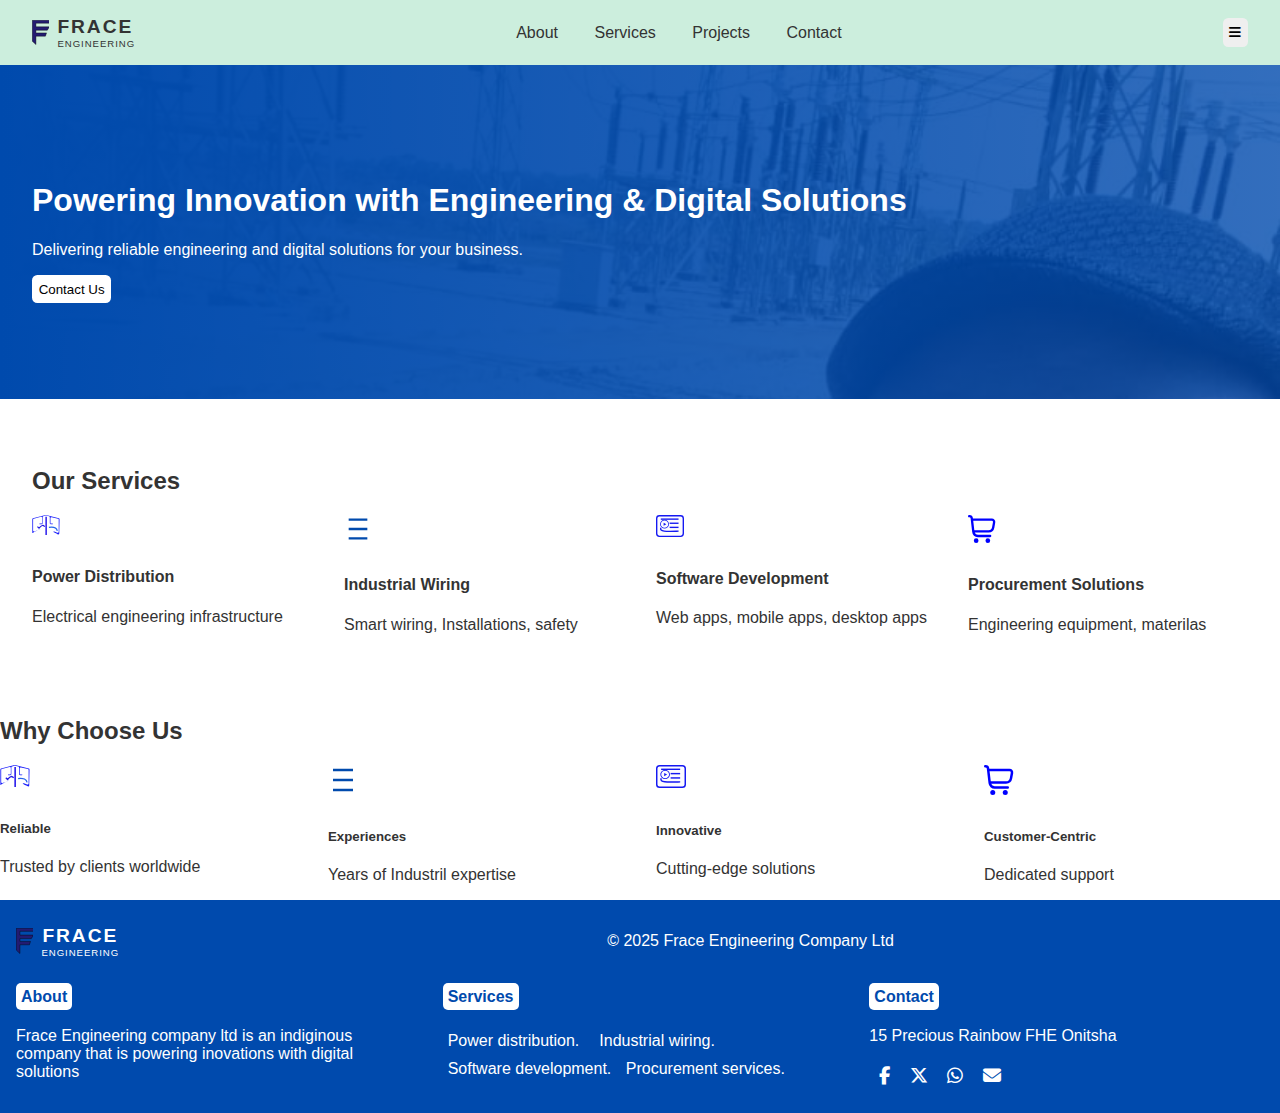
<file: index.html>
<!DOCTYPE html>
<html lang="en">
<head>
    <meta charset="UTF-8">
    <meta name="viewport" content="width=device-width, initial-scale=1.0, viewport-fit=cover">
    <meta name="Author" content="Engr. Ugwu Friday Bathlomew">
    <meta name="Description" content="Frace Engineering Company Ltd">
    <title>Frace Engineering Company Ltd</title>
    <link rel="stylesheet" href="fraceengineering_site/style.css">
    <script src="./fraceengineering_site/index.js" defer></script>
    <link rel="stylesheet" href="https://cdnjs.cloudflare.com/ajax/libs/font-awesome/6.6.0/css/all.min.css">
    <link rel="icon" type="image/svg+xml" href="icons/frace_logo.svg">
</head>
<body>
<!-- brand primary color hex #151a7b =&gt; rgba(21, 26, 123, 1)  secodary color #e69500 =&gt; rgba(230, 149, 0, 1) neutal color #f5f5f5 =&gt; rgba(245, 245, 245, 1) -->
    <header>
	    <div class="logo">
		<img src="icons/frace_logo.svg" alt="Frace Engineering Logo" class="logo-img">
	    	<div class="logo-text">
			<span class="frace">FRACE</span>
			<span class="engineering">ENGINEERING</span>
	        </div>
	    </div>
        <nav class="nav-items">
            <a href="./fraceengineering_site/about.html">About</a>
            <a href="./fraceengineering_site/services.html">Services</a>
            <a href="./fraceengineering_site/projects.html">Projects</a>
            <a href="./fraceengineering_site/contact.html">Contact</a>
	    <!--<button class="get-started-btn btn">Get Started</button>-->
        </nav>
	<button class="menu-toggle"><i class="fa-solid fa-bars"></i></button>
    </header>
    <div class="hero">
        <h1>Powering Innovation with Engineering & Digital Solutions</h1>
        <p>Delivering reliable engineering and digital solutions for your business.</p>
	<div class="btn" id="hero-btn"><!--<button class="get-started-btn">Get Started</button>--><button class="contact-us-btn">Contact Us</button></div>
    </div>
    <section>
        <h2>Our Services</h2>
        <div class="services">
		<div><a href=""> <img src="icons/power.svg" alt="Power Distribution"></a><h4>Power Distribution</h4><p>Electrical engineering infrastructure</p></div>
		<div><a href=""><img src="icons/wiring.svg" alt="Industrial wiring"></a><h4>Industrial Wiring</h4><p>Smart wiring, Installations, safety</p></div>
		<div><a href="fraceengineering_site/fracedigitals.html"><img src="icons/software.svg" alt="Software Development"></a><h4>Software Development</h4><p>Web apps, mobile apps, desktop apps</p></div>
		<div><a href=""><img src="icons/procurement.svg" alt="Procurement Solution"></a><h4>Procurement Solutions</h4><p>Engineering equipment, materilas</p></div>
        </div>
    </section>
    <article>
        <h2>Why Choose Us</h2>
        <div class="why-choose-us">
		<div><img src="icons/power.svg" alt="Reliable"><h5>Reliable</h5><p>Trusted by clients worldwide</p></div>
		<div><img src="icons/wiring.svg" alt="Industrialwiring"><h5>Experiences</h5><p>Years of Industril expertise</p></div>
		<div><img src="icons/software.svg" alt="Software Development"><h5>Innovative</h5><p>Cutting-edge solutions</p></div>
		<div><img src="icons/procurement.svg" alt="Procurement Solution"><h5>Customer-Centric</h5><p>Dedicated support</p></div>
        </div>
    </article>
    <footer>
	    <div class="logo footer-logo">
		<img src="icons/frace_logo.svg" alt="Frace Engineering Logo" class="logo-img">
	    	<div class="logo-text">
			<span class="frace">FRACE</span>
			<span class="engineering">ENGINEERING</span>
	        </div>
        	<p id="copyright">&copy; 2025 Frace Engineering Company Ltd</p>
	    </div>
        <nav class="footer-nav">
		<div class="footer-about">
			<h4><a href="./fraceengineering_site/about.html">About</a></h4>
			<p>Frace Engineering company ltd is an indiginous company that is powering inovations with digital solutions</P>
			<p></p>
		</div>
		<div class="footer-services">
			<h4><a href="./fraceengineering_site/services.html">Services</a></h4>
			<ul>
				<li>Power distribution.<li>
				<li>Industrial wiring.</li>
				<li>Software development.</li>
				<li>Procurement services.</li>
			</ul>
		</div>
		<div class="footer-contact">
			<h4><a href="./fraceengineering_site/contact.html">Contact</a></h4>
			<p>15 Precious Rainbow FHE Onitsha</p>
			<ul class="social-icons">
				<li><a href="https://web.facebook.com/profile.php?id=61580471103294" target="_blank" rel="noopener noreferre"><i class="fa-brands fa-facebook-f"></i></a></li>
				<li><a href="https://x.com/fracedigitals" target="_blank" rel="noopener noreferre"><i class="fa-brands fa-x-twitter"></i></a></li>
				<li><a href="https://whatsapp.com/channel/0029Vb6UBI9DjiOiw5bI5k14" target="_blank" rel="noopener noreferre" aria-label="Frace Engineering - Digital Solutions"><i class="fa-brands fa-whatsapp"></i></a></li>
				<li><a href="mailto:info@fraceengineering.com"><i class="fa-solid fa-envelope"></i></a></li>
			</ul>
		</div>
        </nav>
    </footer>
</body>
</html>
</file>
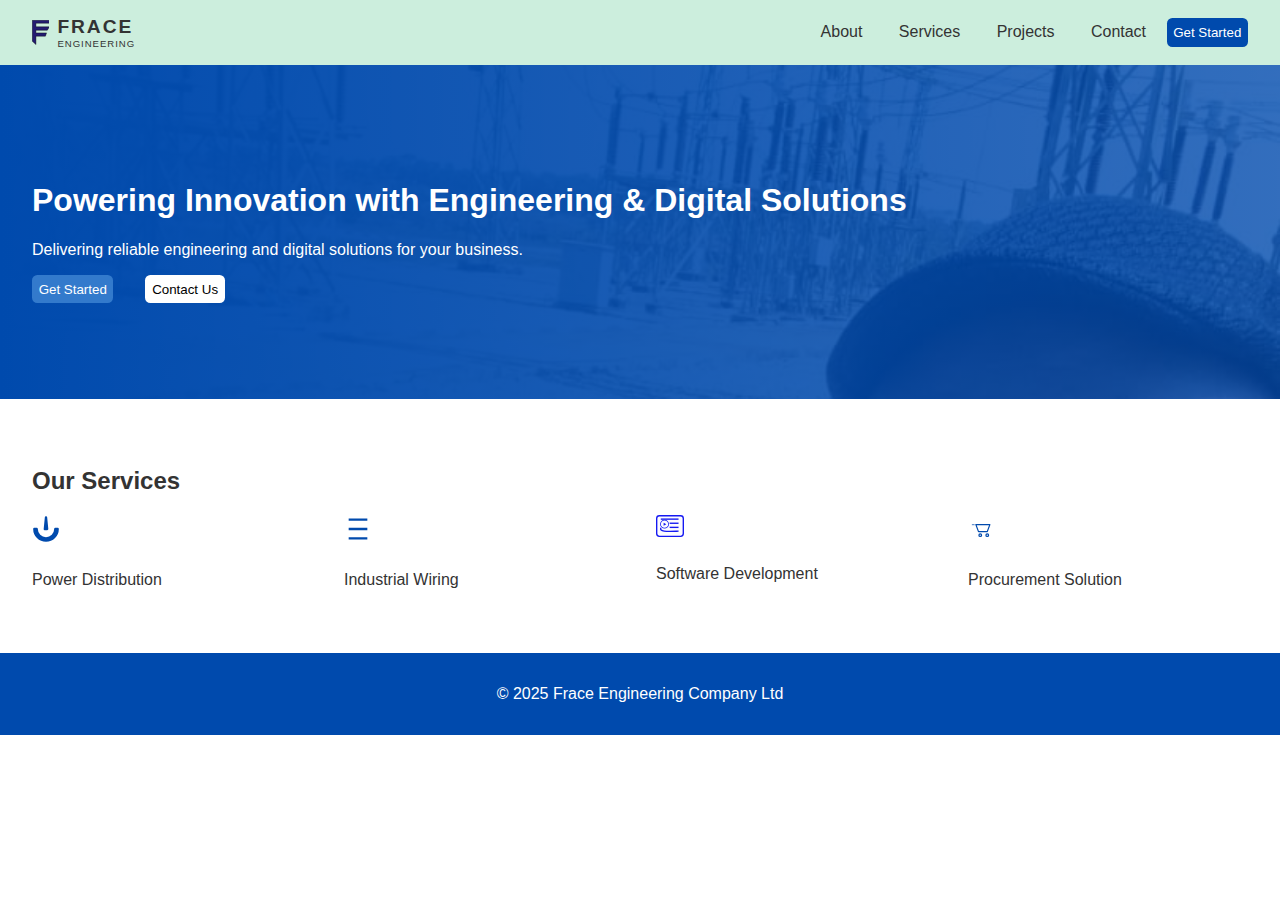
<file: fraceengineering_site/index.html>
<!DOCTYPE html>
<html lang="en">
<head>
    <meta charset="UTF-8">
    <meta name="viewport" content="width=device-width, initial-scale=1.0, viewport=fit-cover">
    <meta name="Author" content="Engr. Ugwu Friday Bathlomew">
    <meta name="Description" content="Frace Engineering Company Ltd">
    <title>Frace Engineering Company Ltd</title>
    <link rel="stylesheet" href="style.css">
    <link rel="icon" type="image/svg+xml" href="icons/frace_logo.svg">
</head>
<body>
    <header>
	    <div class="logo">
		<img src="icons/frace_logo.svg" alt="Frace Engineering Logo" class="logo-img">
	    	<div class="logo-text">
			<span class="frace">FRACE</span>
			<span class="engineering">ENGINEERING</span>
	        </div>
	    </div>
        <nav>
            <a href="about.html">About</a>
            <a href="services.html">Services</a>
            <a href="projects.html">Projects</a>
            <a href="contact.html">Contact</a>
	    <button class="get-started-btn btn">Get Started</button>
        </nav>
    </header>
    <div class="hero">
        <h1>Powering Innovation with Engineering & Digital Solutions</h1>
        <p>Delivering reliable engineering and digital solutions for your business.</p>
	<div class="btn" id="hero-btn"><button class="get-started-btn">Get Started</button><button class="contact-us-btn">Contact Us</button></div>
    </div>
    <section>
        <h2>Our Services</h2>
        <div class="services">
		<div><img src="icons/power.svg" alt="Power Distribution"><p>Power Distribution</p></div>
		<div><img src="icons/wiring.svg" alt="Industrialwiring"><p>Industrial Wiring</p></div>
		<div><img src="icons/software.svg" alt="Software Development"><p>Software Development</p></div>
		<div><img src="icons/procurement.svg" alt="Procurement Solution"><p>Procurement Solution</p></div>
        </div>
    </section>
    <footer>
        <p>&copy; 2025 Frace Engineering Company Ltd</p>
    </footer>
</body>
</html>
</file>
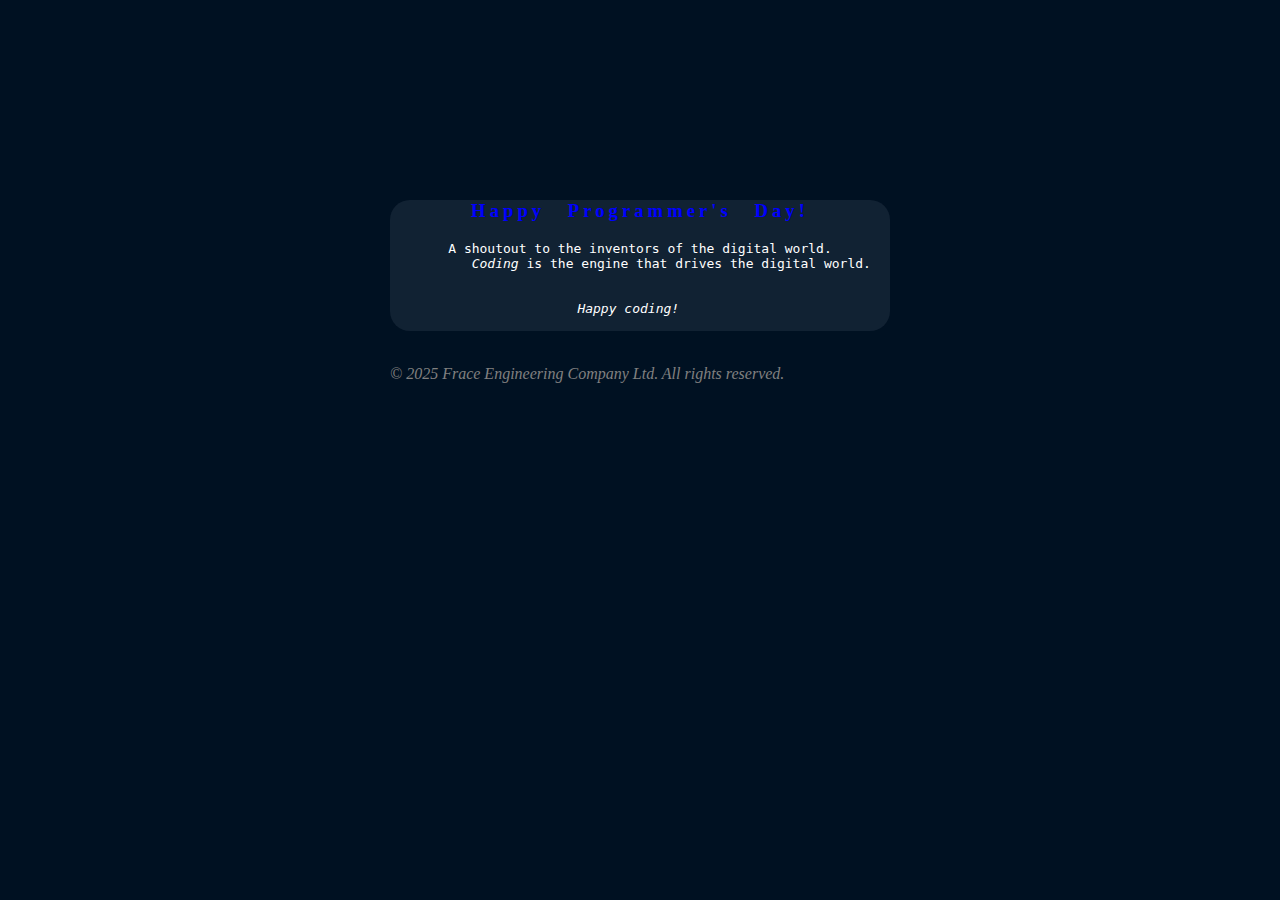
<file: digital_solutions/early_days/index.html>
<!DOCTYPE html>
<html lang="en-US">
	<head>
		<meta charset="utf-8">
		<title>Programmers Day</title>
		<link rel="stylesheet" href="index.css">
		<script  src="index.js" defer></script>
	</head>
	<body>
		<header>
			<section class="section" id="section-header">
				<h3>Happy Programmer's Day!</h3>
				<pre>A shoutout to the inventors of the digital world.
	<em>Coding</em> is the engine that drives the digital world.


	<i>Happy coding!</i> 		
				</pre>
			</section>
		</header>
		<footer id="myFooter">
			<p><i>&copy 2025 Frace Engineering Company Ltd. All rights reserved.</i></p>
		</footer>
	</body>
</html>
</file>
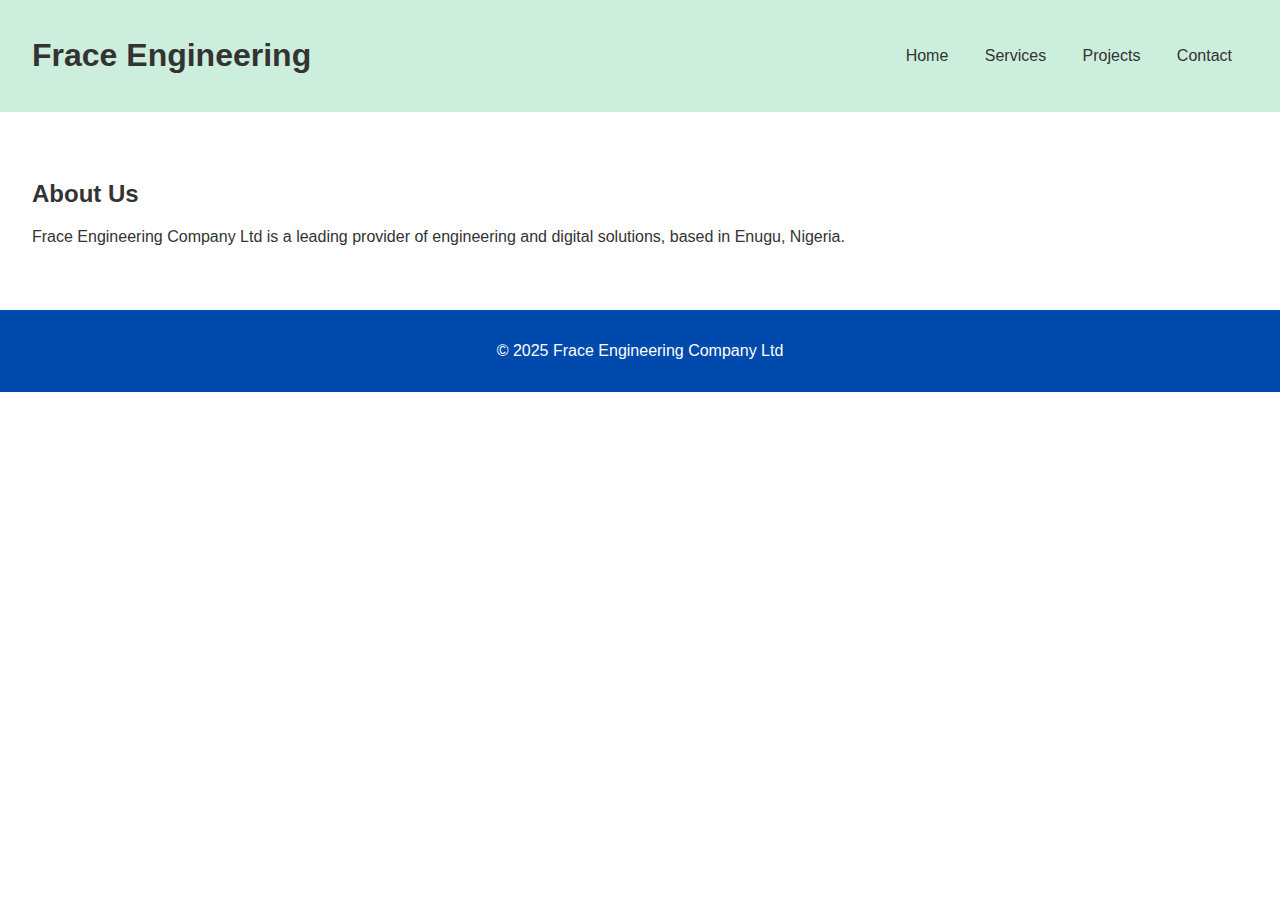
<file: fraceengineering_site/about.html>
<!DOCTYPE html>
<html lang="en">
<head>
    <meta charset="UTF-8">
    <meta name="viewport" content="width=device-width, initial-scale=1.0">
    <title>About - Frace Engineering</title>
    <link rel="stylesheet" href="style.css">
</head>
<body>
    <header>
        <h1>Frace Engineering</h1>
        <nav>
            <a href="index.html">Home</a>
            <a href="services.html">Services</a>
            <a href="projects.html">Projects</a>
            <a href="contact.html">Contact</a>
        </nav>
    </header>
    <section>
        <h2>About Us</h2>
        <p>Frace Engineering Company Ltd is a leading provider of engineering and digital solutions, based in Enugu, Nigeria.</p>
    </section>
    <footer>
        <p>&copy; 2025 Frace Engineering Company Ltd</p>
    </footer>
</body>
</html>
</file>
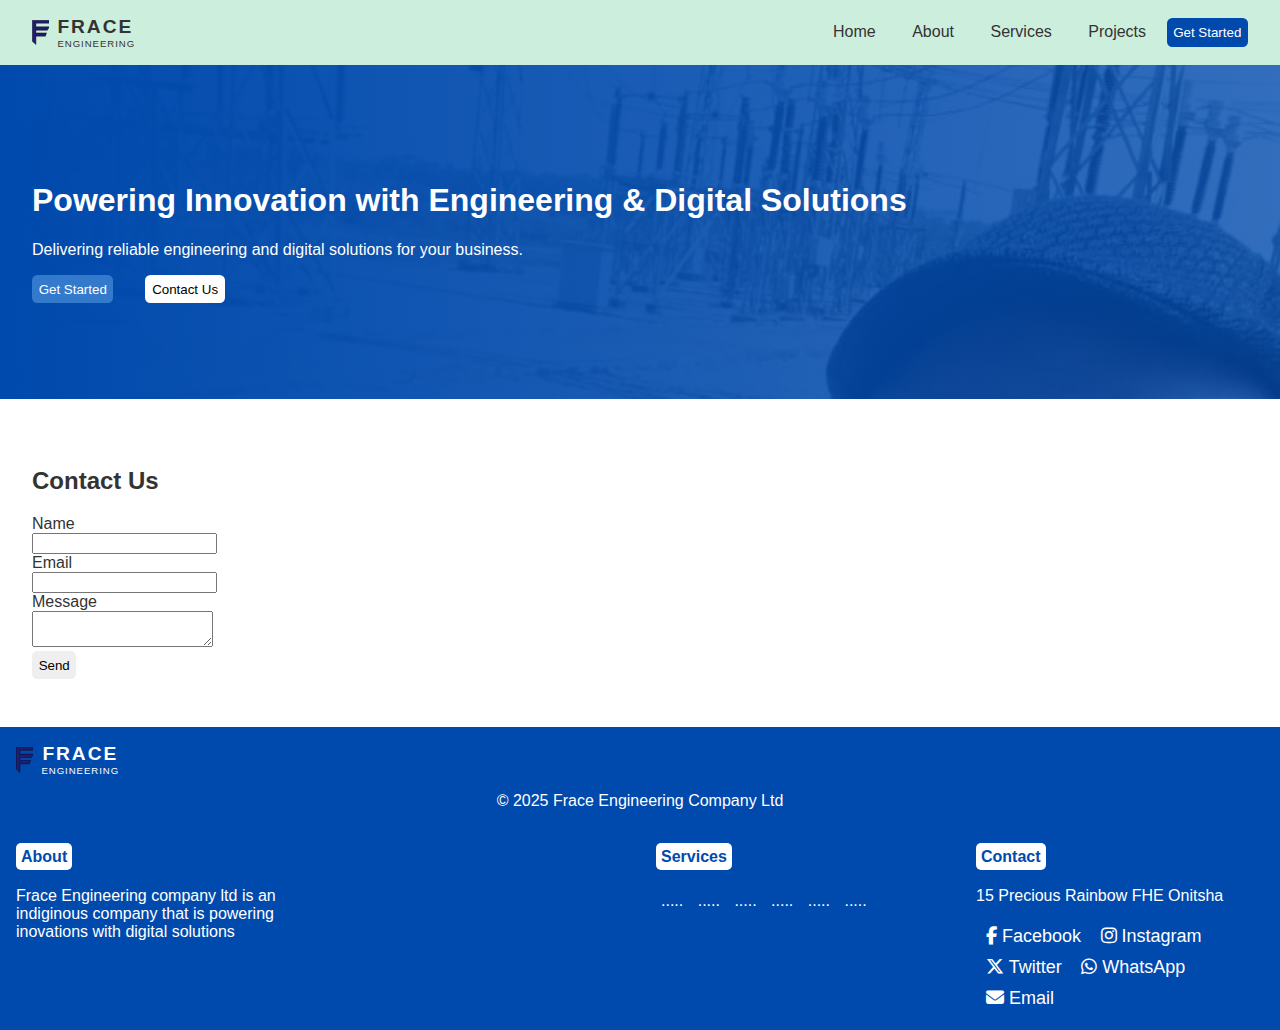
<file: fraceengineering_site/contact.html>
<!DOCTYPE html>
<html lang="en">
<head>
    <meta charset="UTF-8">
    <meta name="viewport" content="width=device-width, initial-scale=1.0, viewport=fit-cover">
    <meta name="Author" content="Engr. Ugwu Friday Bathlomew">
    <meta name="Description" content="Frace Engineering Company Ltd">
    <title>Contact - Frace Engineering</title>
    <link rel="stylesheet" href="style.css">
    <link rel="stylesheet" href="https://cdnjs.cloudflare.com/ajax/libs/font-awesome/6.6.0/css/all.min.css">
    <link rel="icon" type="image/svg+xml" href="../icons/frace_logo.svg">
</head>
<body>
    <header>
	    <div class="logo">
		<img src="../icons/frace_logo.svg" alt="Frace Engineering Logo" class="logo-img">
	    	<div class="logo-text">
			<span class="frace">FRACE</span>
			<span class="engineering">ENGINEERING</span>
	        </div>
	    </div>
        <nav>
            <a href="../index.html">Home</a>
            <a href="about.html">About</a>
            <a href="services.html">Services</a>
            <a href="projects.html">Projects</a>
	    <button class="get-started-btn btn">Get Started</button>
        </nav>
    </header>
    <div class="hero">
        <h1>Powering Innovation with Engineering & Digital Solutions</h1>
        <p>Delivering reliable engineering and digital solutions for your business.</p>
	<div class="btn" id="hero-btn"><button class="get-started-btn">Get Started</button><button class="contact-us-btn">Contact Us</button></div>
    </div>
    <section>
        <h2>Contact Us</h2>
        <form>
            <label>Name</label><br>
            <input type="text" name="name"><br>
            <label>Email</label><br>
            <input type="email" name="email"><br>
            <label>Message</label><br>
            <textarea name="message"></textarea><br>
            <button type="submit">Send</button>
        </form>
    </section>
    <footer>
	    <div class="logo">
		<img src="../icons/frace_logo.svg" alt="Frace Engineering Logo" class="logo-img">
	    	<div class="logo-text">
			<span class="frace">FRACE</span>
			<span class="engineering">ENGINEERING</span>
	        </div>
	    </div>
        <p>&copy; 2025 Frace Engineering Company Ltd</p>
        <nav class="footer-nav">
		<div class="footer-about">
			<h4><a href="about.html">About</a></h4>
			<p>Frace Engineering company ltd is an indiginous company that is powering inovations with digital solutions</P>
			<p></p>
		</div>
		<hr>
		<div class="footer-services">
			<h4><a href="services.html">Services</a></h4>
			<ul>
				<li>.....</li>
				<li>.....</li>
				<li>.....</li>
				<li>.....</li>
				<li>.....</li>
				<li>.....</li>
			</ul>
		</div>
		<div class="footer-contact">
			<h4><a href="contact.html">Contact</a></h4>
			<p>15 Precious Rainbow FHE Onitsha</p>
			<ul class="social-icons">
				<li><a href="https://web.facebook.com/profile.php?id=61580471103294" target="_blank" rel="noopener noreferre"><i class="fa-brands fa-facebook-f"></i> <span>Facebook</span></a></li>
				<li><a href="#"><i class="fa-brands fa-instagram"></i> <span>Instagram</span></a></li>
				<li><a href="https://x.com/fracedigitals" target="_blank" rel="noopener noreferre"><i class="fa-brands fa-x-twitter"></i> <span title="@fracedigitals">Twitter</span></a></li>
				<li><a href="https://whatsapp.com/channel/0029Vb6UBI9DjiOiw5bI5k14" target="_blank" rel="noopener noreferre" aria-label="Frace Engineering - Digital Solutions"><i class="fa-brands fa-whatsapp"></i> <span title="Frace Engineering - Digital Solutions">WhatsApp</span></a></li>
				<li><a href="mailto:info@fraceengineering.com"><i class="fa-solid fa-envelope"></i> <span>Email</span></a></li>
			</ul>
		</div>
        </nav>
    </footer>
</body>
</html>
</file>
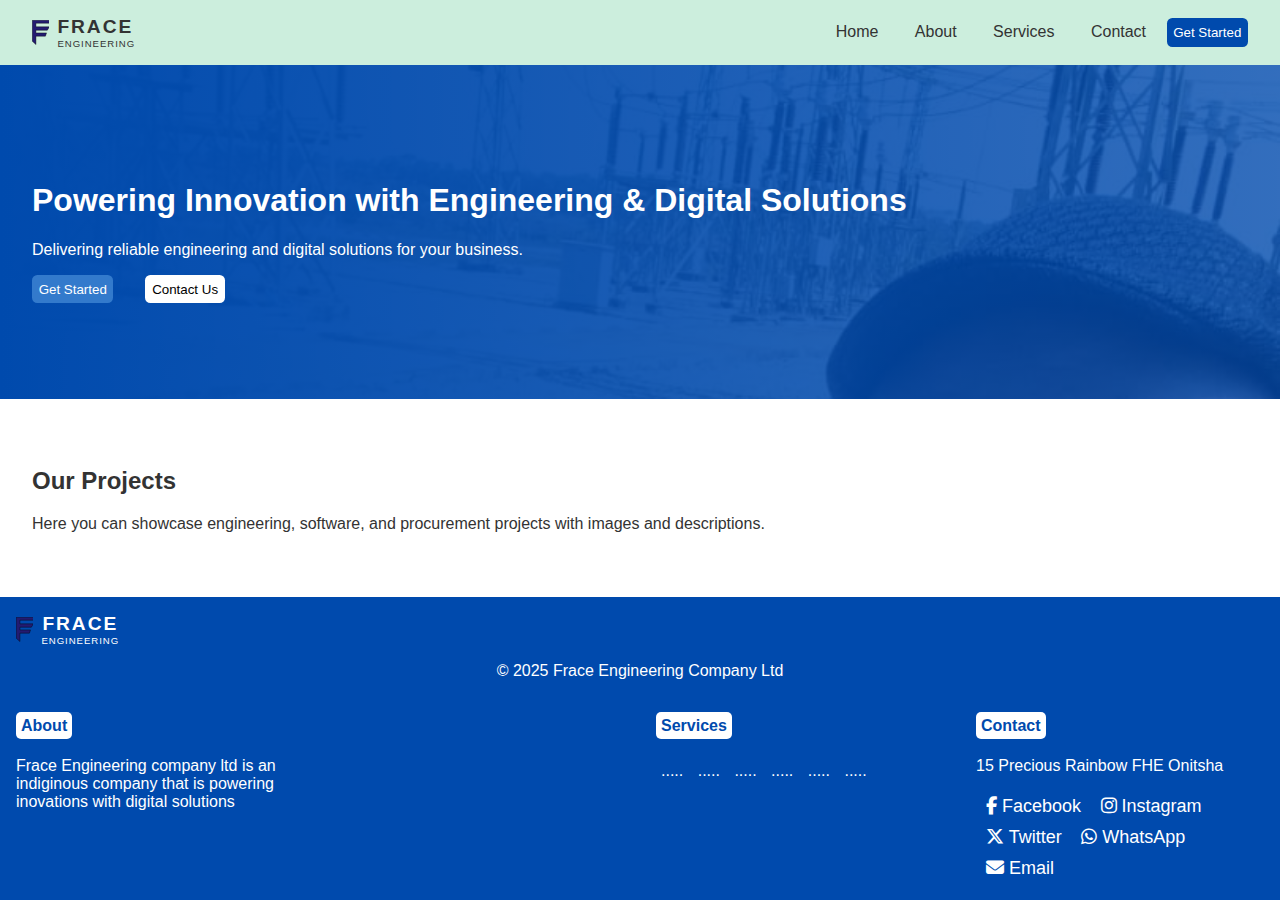
<file: fraceengineering_site/projects.html>
<!DOCTYPE html>
<html lang="en">
<head>
    <meta charset="UTF-8">
    <meta name="viewport" content="width=device-width, initial-scale=1.0, viewport=fit-cover">
    <meta name="Author" content="Engr. Ugwu Friday Bathlomew">
    <meta name="Description" content="Frace Engineering Company Ltd">
    <title>Projects - Frace Engineering</title>
    <link rel="stylesheet" href="style.css">
    <link rel="stylesheet" href="https://cdnjs.cloudflare.com/ajax/libs/font-awesome/6.6.0/css/all.min.css">
    <link rel="icon" type="image/svg+xml" href="icons/frace_logo.svg">
</head>
<body>
    <header>
	    <div class="logo">
		<img src="icons/frace_logo.svg" alt="Frace Engineering Logo" class="logo-img">
	    	<div class="logo-text">
			<span class="frace">FRACE</span>
			<span class="engineering">ENGINEERING</span>
	        </div>
	    </div>
        <nav>
            <a href="index.html">Home</a>
            <a href="about.html">About</a>
            <a href="services.html">Services</a>
            <a href="contact.html">Contact</a>
	    <button class="get-started-btn btn">Get Started</button>
        </nav>
    </header>
    <div class="hero">
        <h1>Powering Innovation with Engineering & Digital Solutions</h1>
        <p>Delivering reliable engineering and digital solutions for your business.</p>
	<div class="btn" id="hero-btn"><button class="get-started-btn">Get Started</button><button class="contact-us-btn">Contact Us</button></div>
    </div>
    <section>
        <h2>Our Projects</h2>
        <p>Here you can showcase engineering, software, and procurement projects with images and descriptions.</p>
    </section>
    <footer>
	    <div class="logo">
		<img src="icons/frace_logo.svg" alt="Frace Engineering Logo" class="logo-img">
	    	<div class="logo-text">
			<span class="frace">FRACE</span>
			<span class="engineering">ENGINEERING</span>
	        </div>
	    </div>
        <p>&copy; 2025 Frace Engineering Company Ltd</p>
        <nav class="footer-nav">
		<div class="footer-about">
			<h4><a href="about.html">About</a></h4>
			<p>Frace Engineering company ltd is an indiginous company that is powering inovations with digital solutions</P>
			<p></p>
		</div>
		<hr>
		<div class="footer-services">
			<h4><a href="services.html">Services</a></h4>
			<ul>
				<li>.....</li>
				<li>.....</li>
				<li>.....</li>
				<li>.....</li>
				<li>.....</li>
				<li>.....</li>
			</ul>
		</div>
		<div class="footer-contact">
			<h4><a href="contact.html">Contact</a></h4>
			<p>15 Precious Rainbow FHE Onitsha</p>
			<ul class="social-icons">
				<li><a href="#"><i class="fab fa-facebook-f"></i> <span>Facebook</span></a></li>
				<li><a href="#"><i class="fab fa-instagram"></i> <span>Instagram</span></a></li>
				<li><a href="#"><i class="fab fa-x-twitter"></i> <span>Twitter</span></a></li>
				<li><a href="#"><i class="fab fa-whatsapp"></i> <span>WhatsApp</span></a></li>
				<li><a href="mailto:info@fraceengineering.com"><i class="fas fa-envelope"></i> <span>Email</span></a></li>
			</ul>
		</div>
        </nav>
    </footer>
</body>
</html>
</file>
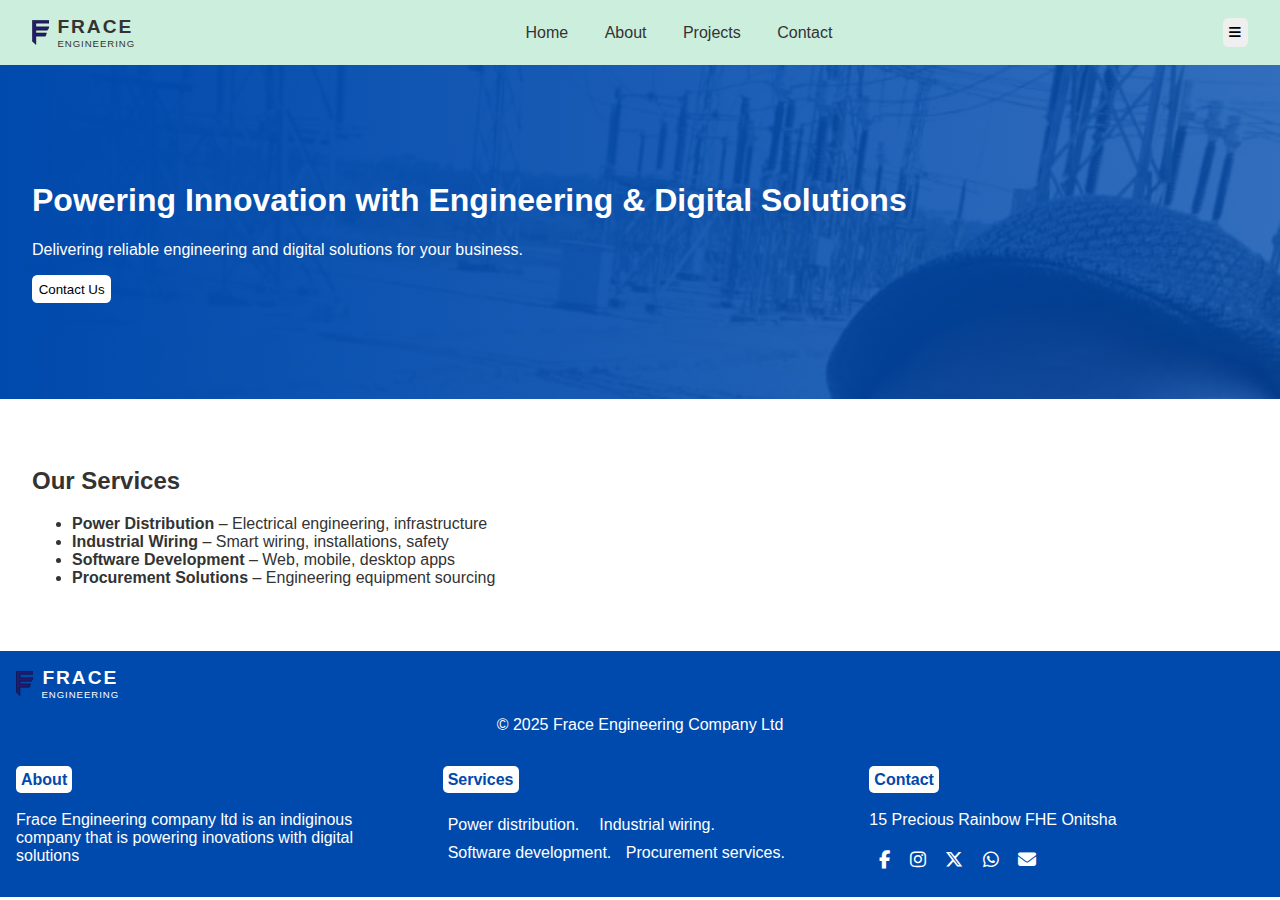
<file: fraceengineering_site/services.html>
<!DOCTYPE html>
<html lang="en">
<head>
    <meta charset="UTF-8">
    <meta name="viewport" content="width=device-width, initial-scale=1.0, viewport=fit-cover">
    <meta name="Author" content="Engr. Ugwu Friday Bathlomew">
    <meta name="Description" content="Frace Engineering Company Ltd">
    <title>Serivices - Frace Engineering</title>
    <link rel="stylesheet" href="style.css">
    <script src="index.js" defer></script>
    <link rel="stylesheet" href="https://cdnjs.cloudflare.com/ajax/libs/font-awesome/6.6.0/css/all.min.css">
    <link rel="icon" type="image/svg+xml" href="../icons/frace_logo.svg">
</head>
<body>
    <header>
	    <div class="logo">
		<img src="../icons/frace_logo.svg" alt="Frace Engineering Logo" class="logo-img">
	    	<div class="logo-text">
			<span class="frace">FRACE</span>
			<span class="engineering">ENGINEERING</span>
	        </div>
	    </div>
        <nav>
            <a href="../index.html">Home</a>
            <a href="about.html">About</a>
            <a href="projects.html">Projects</a>
            <a href="contact.html">Contact</a>
	    <!--<button class="get-started-btn btn">Get Started</button>-->
        </nav>
	<button class="menu-toggle"><i class="fa-solid fa-bars"></i></button>
    </header>
    <div class="hero">
        <h1>Powering Innovation with Engineering & Digital Solutions</h1>
        <p>Delivering reliable engineering and digital solutions for your business.</p>
	<div class="btn" id="hero-btn"><!--<button class="get-started-btn">Get Started</button>--><button class="contact-us-btn">Contact Us</button></div>
    </div>
    <section>
        <h2>Our Services</h2>
        <ul>
            <li><strong>Power Distribution</strong> – Electrical engineering, infrastructure</li>
            <li><strong>Industrial Wiring</strong> – Smart wiring, installations, safety</li>
            <li><strong>Software Development</strong> – Web, mobile, desktop apps</li>
            <li><strong>Procurement Solutions</strong> – Engineering equipment sourcing</li>
        </ul>
    </section>
    <footer>
	    <div class="logo">
		<img src="../icons/frace_logo.svg" alt="Frace Engineering Logo" class="logo-img">
	    	<div class="logo-text">
			<span class="frace">FRACE</span>
			<span class="engineering">ENGINEERING</span>
	        </div>
	    </div>
        <p>&copy; 2025 Frace Engineering Company Ltd</p>
        <nav class="footer-nav">
		<div class="footer-about">
			<h4><a href="about.html">About</a></h4>
			<p>Frace Engineering company ltd is an indiginous company that is powering inovations with digital solutions</P>
			<p></p>
		</div>
		<div class="footer-services">
			<h4><a href="services.html">Services</a></h4>
			<ul>
				<li>Power distribution.<li>
				<li>Industrial wiring.</li>
				<li>Software development.</li>
				<li>Procurement services.</li>
			</ul>
		</div>
		<div class="footer-contact">
			<h4><a href="contact.html">Contact</a></h4>
			<p>15 Precious Rainbow FHE Onitsha</p>
			<ul class="social-icons">
				<li><a href="https://web.facebook.com/profile.php?id=61580471103294" target="_blank" rel="noopener noreferre"><i class="fa-brands fa-facebook-f"></i></a></li>
				<li><a href="#"><i class="fa-brands fa-instagram"></i></a></li>
				<li><a href="https://x.com/fracedigitals" target="_blank" rel="noopener noreferre"><i class="fa-brands fa-x-twitter"></i></a></li>
				<li><a href="https://whatsapp.com/channel/0029Vb6UBI9DjiOiw5bI5k14" target="_blank" rel="noopener noreferre" aria-label="Frace Engineering - Digital Solutions"><i class="fa-brands fa-whatsapp"></i></a></li>
				<li><a href="mailto:info@fraceengineering.com"><i class="fa-solid fa-envelope"></i></a></li>
			</ul>
		</div>
        </nav>
    </footer>
</body>
</html>
</file>
<file: fraceengineering_site/style.css>
body {
    margin: 0;
    font-family: 'Open Sans', sans-serif;
    color: #333;
    background: #fff;
}
header {
    display: flex;
    justify-content: space-between;
    align-items: center;
    padding: 1rem 2rem;
    background: #ced;
}
header nav a {
    margin: 0 1rem;
    text-decoration: none;
    color: #333;
    font-weight: 500;
}
.logo {
	display: flex;
	align-items: center;
	gap: 0.5em;
}
.logo-img {
	height: 1.6em;
	width: auto;
}
.logo-text {
	display: flex;
	flex-direction: column;
	justify-content: center;
}
.frace {
	letter-spacing: 0.1em;
	font-size: 1.2em;
	font-weight: bold;
}
.engineering {
	letter-spacing: 0.1em;
	font-size: 0.6em;
}
.hero {
    background: linear-gradient(to right, rgba(0, 74, 173, 1), rgba(0, 74, 173, 0.8)), url("images/frace.jpg");
    background-position: center;
    background-repeat: no-repeat;
    background-size: cover;

    padding: 6rem 2rem;
    text-align: left;
    color: #fff;
}
button {
	padding: 0.5em;
	border: none;
	border-radius: 0.4em;
}
hr {
	height 0.5em;
	margin: 0;
	padding: 0.41em;
	border: none;
	background: #004aad;

}
.get-started-btn {
	background-color: #004aad;
	color: #fff;
}
.hero .get-started-btn {
	background-color: #337acc;
	color: #fff;
}
.contact-us-btn {
	background-color: #fff;
	color: #000;
}
#hero-btn {
	display: flex;
	justify-content: flex-start;
	gap: 2em;
}
.services, .why-choose-us, .footer-nav {
	display: grid;
	grid-template-columns: repeat(auto-fit, minmax(150px, 1fr));
	gap: 2rem;
	text-align: left;
}
.services img {
	width: 10%;
	margin-bottom: 0.5rem;
}
.why-choose-us img {
	width: 10%;
	margin-bottom: 0.5rem;
}
section {
    padding: 3rem 2rem;
}
footer {
    background: #004aad;
    color: #fff;
    text-align: center;
    padding: 1rem;
}
.social-icons a {
	display: inline-block;
	margin: 0px;
	text-decoration: none;
	color: #fff;
	font-size: 18px;
	position: relative;
	padding-left: 5px;
}
.social-icons a::before {
	font-family: "Font Awesom 6 Free";
	font-weight: 900;
	position: absolute;
	left: 0;
	top: 0;
	font-size: 0.13em;
}
.footer-nav ul {
	padding: 0;
	margin: 0;
	list-style-type: none;
}

.footer-services ul li, .footer-contact ul li {
	display: inline-block;
	padding: 0;
	margin: 5px;
}
.footer-nav h4 a {
	background-color: #fff;
	color: rgba(0, 74, 173, 1);
	padding: 5px;
	text-decoration: none;
	border-radius: 5px;
}
.deep-footer {
	display: flex;
	justify-content: space-around;
	background: #ced;
	width: 100%;
}
#copyright {
	padding-left: 30em;
}
</file>
<file: digital_solutions/early_days/index.css>
body {
	margin: 200px auto;
	color: white;
	background-color: #001122;

}
header {
	background-color: #112233;
	text-align: center;
	width: 500px;
	margin: 0 auto;
	border-radius: 20px;
	animation: bounce 2s infinite;
}
footer {
	width: 500px;
	margin: 0 auto;
	color: gray;
	opacity: 0;
	transition: transform 1s ease-out, opacity 1s ease-out;
}
footer.show {
	transform: translateY(100%);
	opacity: 1;
}

h3 {
	word-spacing: 14px;
	letter-spacing: 4px;
	color: blue;
}

@keyframes bounce {
	0%, 20%, 50%, 80%, 100% {
		transform: translateY(0);
	}
	40% {
		transform: translateY(-30px);
	}
	60% {
		transform: translateY(-15PX);
	}
}
</file>
